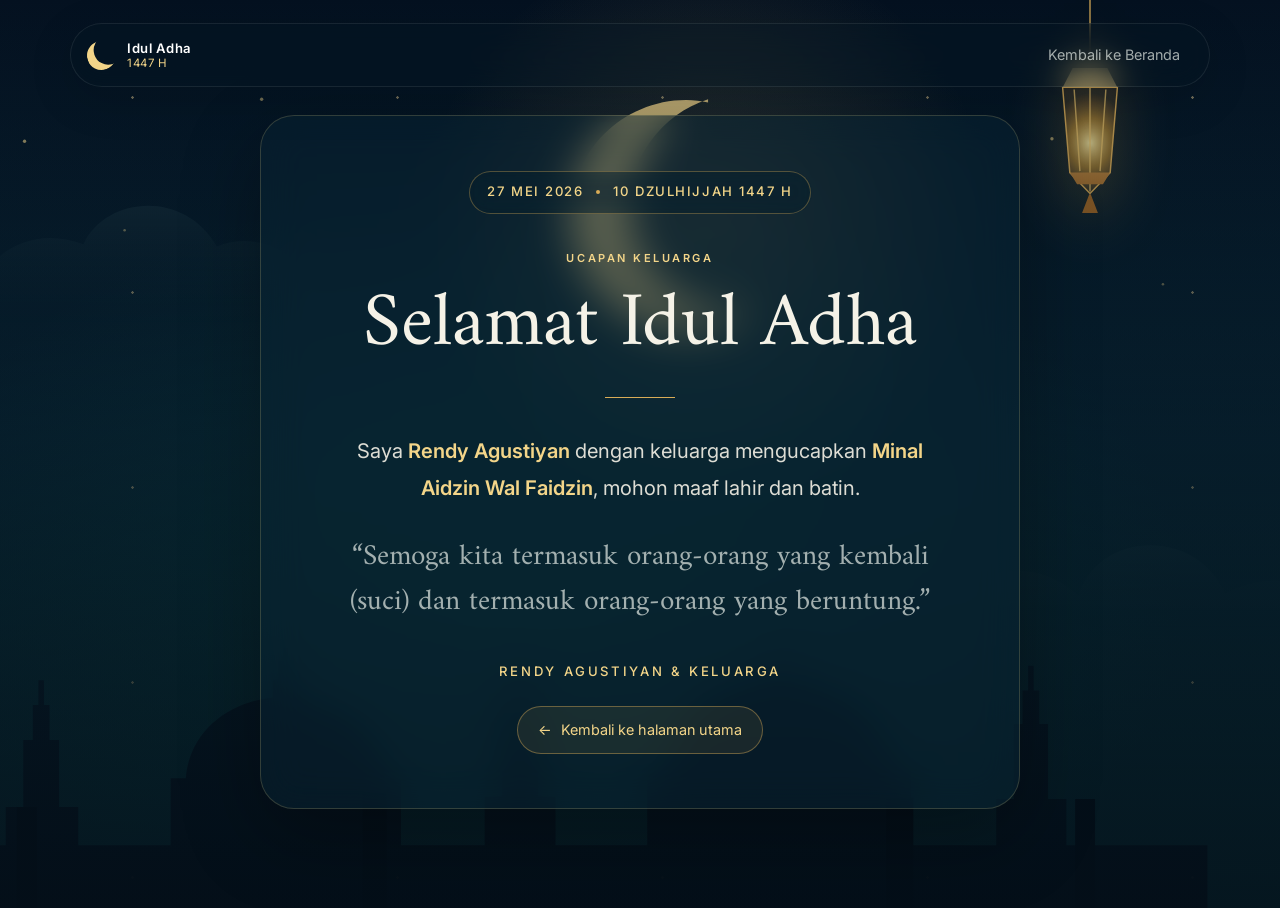
<file: pesan.html>
<!doctype html>
<html lang="id">
  <head>
    <meta charset="utf-8">
    <meta name="viewport" content="width=device-width, initial-scale=1">
    <meta name="theme-color" content="#071b2f">
    <title>Ucapan dari Rendy Agustiyan dan Keluarga | Idul Adha 1447 H</title>
    <meta
      name="description"
      content="Ucapan Idul Adha dari Rendy Agustiyan dan keluarga untuk menyambut hari penuh keberkahan."
    >
    <link rel="preconnect" href="https://fonts.googleapis.com">
    <link rel="preconnect" href="https://fonts.gstatic.com" crossorigin>
    <link
      href="https://fonts.googleapis.com/css2?family=Amiri:wght@400;700&family=Inter:wght@400;500;600;700&display=swap"
      rel="stylesheet"
    >
    <link
      href="https://cdn.jsdelivr.net/npm/bootstrap@5.3.3/dist/css/bootstrap.min.css"
      rel="stylesheet"
    >
    <link rel="stylesheet" href="./css/style.css">
  </head>
  <body class="message-page">
    <div class="page-noise" aria-hidden="true"></div>

    <header class="site-header fixed-top">
      <nav class="container glass-nav d-flex align-items-center justify-content-between">
        <a class="brand" href="./index.html" aria-label="Kembali ke halaman utama">
          <span class="brand-crescent" aria-hidden="true"></span>
          <span>
            <strong>Idul Adha</strong>
            <small>1447 H</small>
          </span>
        </a>
        <a class="nav-link-custom" href="./index.html">Kembali ke Beranda</a>
      </nav>
    </header>

    <main class="personal-message">
      <!--
        NAMA FILE IMAGE HALAMAN UCAPAN:
        bg-langit-utama.svg, layer-awan-1.svg, layer-awan-2.svg,
        lentera-gantung.svg, siluet-masjid.svg.
        Ganti file di ./assets/img/ dengan nama yang sama untuk menyesuaikan ilustrasi.
      -->
      <div class="message-scene" aria-hidden="true">
        <div class="message-stars"></div>
        <img class="message-cloud message-cloud-left" src="./assets/img/layer-awan-1.svg" alt="">
        <img class="message-cloud message-cloud-right" src="./assets/img/layer-awan-2.svg" alt="">
        <img class="message-lantern" src="./assets/img/lentera-gantung.svg" alt="">
        <img class="message-mosque" src="./assets/img/siluet-masjid.svg" alt="">
      </div>

      <section class="container message-container" aria-label="Ucapan keluarga Rendy Agustiyan">
        <article class="message-card glass-panel reveal">
          <p class="occasion-pill message-date">27 Mei 2026 <span></span> 10 Dzulhijjah 1447 H</p>
          <p class="eyebrow accent">Ucapan Keluarga</p>
          <h1 class="message-heading">Selamat Idul Adha</h1>
          <span class="message-divider" aria-hidden="true"></span>
          <blockquote class="family-greeting">
            <p>
              Saya <strong>Rendy Agustiyan</strong> dengan keluarga mengucapkan
              <em>Minal Aidzin Wal Faidzin</em>, mohon maaf lahir dan batin.
            </p>
            <p class="blessing">
              &ldquo;Semoga kita termasuk orang-orang yang kembali (suci)
              dan termasuk orang-orang yang beruntung.&rdquo;
            </p>
          </blockquote>
          <p class="signature">Rendy Agustiyan &amp; Keluarga</p>
          <a class="back-button" href="./index.html">
            <span aria-hidden="true">&larr;</span> Kembali ke halaman utama
          </a>
        </article>
      </section>
    </main>
  </body>
</html>
</file>
<file: css/style.css>
:root {
  --night: #061627;
  --night-soft: #0c2940;
  --emerald: #0f8b72;
  --emerald-light: #35d4a8;
  --gold: #d9ac57;
  --gold-bright: #f3d589;
  --ivory: #f5f2e7;
  --muted: rgba(238, 243, 238, 0.68);
  --panel: rgba(10, 38, 53, 0.46);
  --panel-border: rgba(231, 204, 128, 0.2);
  --shadow: 0 28px 80px rgba(0, 0, 0, 0.3);
  --audio-level: 0;
  --pointer-x: 0;
  --pointer-y: 0;
  --scroll-y: 0;
}

*,
*::before,
*::after {
  box-sizing: border-box;
}

html {
  scroll-behavior: smooth;
}

body {
  min-width: 320px;
  margin: 0;
  color: var(--ivory);
  background: var(--night);
  font-family: "Inter", Arial, sans-serif;
  overflow-x: hidden;
}

body.light-mode {
  --night: #123a43;
  --night-soft: #1b5b59;
  --panel: rgba(8, 52, 55, 0.38);
}

a {
  color: inherit;
  text-decoration: none;
}

button {
  color: inherit;
}

.page-noise {
  position: fixed;
  z-index: 20;
  inset: 0;
  pointer-events: none;
  opacity: 0.14;
  background-image: radial-gradient(rgba(255, 255, 255, 0.35) 0.7px, transparent 0.7px);
  background-size: 4px 4px;
  mix-blend-mode: soft-light;
}

.site-header {
  z-index: 15;
  padding-top: clamp(0.8rem, 2vw, 1.45rem);
}

.glass-nav {
  min-height: 64px;
  padding: 0.55rem 0.7rem 0.55rem 1rem;
  border: 1px solid rgba(255, 255, 255, 0.08);
  border-radius: 999px;
  background: rgba(7, 24, 36, 0.27);
  box-shadow: 0 12px 46px rgba(0, 0, 0, 0.13);
  backdrop-filter: blur(16px);
}

.brand {
  display: flex;
  align-items: center;
  gap: 0.7rem;
  font-size: 0.82rem;
  line-height: 1.1;
  letter-spacing: 0.04em;
}

.brand strong {
  display: block;
  color: #fff;
  font-weight: 600;
}

.brand small {
  color: var(--gold-bright);
}

.brand-crescent {
  display: block;
  width: 29px;
  height: 29px;
  border-radius: 50%;
  box-shadow: inset 8px -3px 0 var(--gold-bright);
  transform: rotate(-18deg);
}

.nav-link-custom {
  padding: 0.65rem 1.1rem;
  border-radius: 999px;
  color: var(--muted);
  font-size: 0.9rem;
  transition: color 0.3s ease, background 0.3s ease;
}

.nav-link-custom:hover {
  color: #fff;
  background: rgba(255, 255, 255, 0.06);
}

.theme-switch {
  display: grid;
  width: 45px;
  height: 45px;
  place-items: center;
  border: 1px solid var(--panel-border);
  border-radius: 50%;
  background: rgba(255, 255, 255, 0.04);
  transition: transform 0.35s ease, background 0.35s ease;
}

.theme-switch:hover {
  transform: rotate(18deg);
  background: rgba(217, 172, 87, 0.15);
}

.theme-icon {
  color: var(--gold-bright);
  font-size: 1.22rem;
}

.hero {
  position: relative;
  min-height: 100vh;
  isolation: isolate;
  overflow: hidden;
  /* IMAGE: ganti aset latar utama pada path assets/img/bg-langit-utama.svg. */
  background: var(--night) url("../assets/img/bg-langit-utama.svg") center / cover no-repeat;
}

.hero::after {
  position: absolute;
  z-index: -1;
  inset: 0;
  content: "";
  background:
    radial-gradient(circle at 52% 31%, rgba(29, 147, 113, 0.1), transparent 39%),
    linear-gradient(180deg, transparent 50%, rgba(5, 18, 29, 0.9) 100%);
}

.parallax-world,
.particle-canvas {
  position: absolute;
  inset: 0;
}

.parallax-world {
  z-index: -1;
  pointer-events: none;
}

.layer {
  will-change: transform;
  transition: transform 0.2s ease-out;
}

.sky-halo {
  position: absolute;
  width: clamp(230px, 29vw, 400px);
  aspect-ratio: 1;
  top: 14%;
  left: 52%;
  border-radius: 50%;
  background: radial-gradient(circle, rgba(243, 213, 137, 0.18), transparent 67%);
  transform: translate(
    calc(-50% + var(--pointer-x) * 9px),
    calc(var(--pointer-y) * 7px + var(--scroll-y) * -0.04px)
  );
}

.stars {
  position: absolute;
  inset: 0;
  opacity: 0.6;
  background-image:
    radial-gradient(circle, rgba(255, 226, 159, 0.8) 1px, transparent 1.5px),
    radial-gradient(circle, rgba(255, 255, 255, 0.6) 1px, transparent 1.5px);
  background-position: 11% 22%, 65% 12%;
  background-size: 240px 190px, 330px 250px;
  transform: translate(
    calc(var(--pointer-x) * -5px),
    calc(var(--pointer-y) * -4px + var(--scroll-y) * -0.05px)
  );
}

.cloud {
  position: absolute;
  opacity: 0.4;
}

.cloud-one {
  top: 20%;
  left: -8%;
  width: clamp(390px, 48vw, 690px);
  transform: translate(
    calc(var(--pointer-x) * -13px),
    calc(var(--pointer-y) * -7px + var(--scroll-y) * -0.1px)
  );
}

.cloud-two {
  top: 48%;
  right: -15%;
  width: clamp(410px, 52vw, 760px);
  transform: translate(
    calc(var(--pointer-x) * 17px),
    calc(var(--pointer-y) * 10px + var(--scroll-y) * -0.16px)
  );
}

.lantern {
  position: absolute;
  top: -4px;
  width: clamp(68px, 8vw, 108px);
  filter: drop-shadow(0 9px calc(18px + var(--audio-level) * 28px) rgba(234, 174, 59, 0.57));
  transform-origin: top center;
  animation: lanternFloat 4.7s ease-in-out infinite;
}

.lantern-left {
  left: clamp(3%, 7vw, 10%);
  transform: translate(
      calc(var(--pointer-x) * -22px),
      calc(var(--pointer-y) * -10px + var(--scroll-y) * -0.22px)
    )
    rotate(calc(-3deg + var(--pointer-x) * 2deg))
    scale(calc(1 + var(--audio-level) * 0.06));
}

.lantern-right {
  right: clamp(3%, 9vw, 12%);
  width: clamp(52px, 6.7vw, 91px);
  opacity: 0.83;
  animation-delay: -1.8s;
  transform: translate(
      calc(var(--pointer-x) * 25px),
      calc(var(--pointer-y) * 13px + var(--scroll-y) * -0.3px)
    )
    rotate(calc(3deg + var(--pointer-x) * -2deg))
    scale(calc(1 + var(--audio-level) * 0.06));
}

.mosque {
  position: absolute;
  bottom: -1px;
  left: 0;
  width: 100%;
  height: min(32vh, 300px);
  object-fit: cover;
  object-position: bottom center;
  opacity: 0.9;
  transform: translateY(calc(var(--scroll-y) * 0.025px));
}

.particle-canvas {
  z-index: 1;
  width: 100%;
  height: 100%;
  pointer-events: none;
}

.hero-layout {
  position: relative;
  z-index: 2;
}

.hero-copy {
  padding-top: clamp(9rem, 18vh, 13rem);
  padding-bottom: clamp(2rem, 8vh, 4.5rem);
}

.occasion-pill {
  display: inline-flex;
  align-items: center;
  gap: 0.8rem;
  padding: 0.68rem 1.1rem;
  margin: 0 0 clamp(17rem, 37vh, 21rem);
  border: 1px solid rgba(217, 172, 87, 0.35);
  border-radius: 999px;
  color: var(--gold-bright);
  background: rgba(7, 30, 39, 0.32);
  font-size: clamp(0.72rem, 1.3vw, 0.82rem);
  font-weight: 500;
  letter-spacing: 0.12em;
  text-transform: uppercase;
  backdrop-filter: blur(10px);
}

.occasion-pill span {
  width: 4px;
  height: 4px;
  border-radius: 50%;
  background: var(--gold);
}

.hero-support {
  max-width: 480px;
  margin: 0 0 2.3rem;
  color: var(--muted);
  font-size: clamp(0.98rem, 1.55vw, 1.1rem);
  line-height: 1.8;
}

.scroll-invite {
  display: inline-flex;
  align-items: center;
  gap: 0.85rem;
  color: var(--gold-bright);
  font-size: 0.92rem;
  transition: gap 0.3s ease;
}

.scroll-invite:hover {
  gap: 1.15rem;
}

.scroll-invite span {
  position: relative;
  display: block;
  width: 38px;
  height: 1px;
  background: var(--gold);
}

.scroll-invite span::after {
  position: absolute;
  top: -3px;
  right: 0;
  width: 7px;
  height: 7px;
  border-top: 1px solid var(--gold);
  border-right: 1px solid var(--gold);
  content: "";
  transform: rotate(45deg);
}

.hero-actions {
  display: flex;
  flex-wrap: wrap;
  align-items: center;
  gap: 1.25rem 1.6rem;
}

.message-button,
.back-button {
  display: inline-flex;
  align-items: center;
  justify-content: center;
  min-height: 48px;
  padding: 0.72rem 1.25rem;
  border: 1px solid rgba(217, 172, 87, 0.42);
  border-radius: 999px;
  color: var(--gold-bright);
  background: rgba(217, 172, 87, 0.09);
  font-size: 0.9rem;
  transition: transform 0.3s ease, background 0.3s ease, border-color 0.3s ease;
}

.message-button:hover,
.back-button:hover {
  border-color: var(--gold-bright);
  color: var(--ivory);
  background: rgba(217, 172, 87, 0.19);
  transform: translateY(-2px);
}

.glass-panel {
  border: 1px solid var(--panel-border);
  background: var(--panel);
  box-shadow: var(--shadow);
  backdrop-filter: blur(21px);
}

.audio-card {
  width: min(100%, 390px);
  padding: clamp(1.3rem, 3vw, 1.7rem);
  border-radius: 26px;
}

.audio-card-top {
  display: flex;
  justify-content: space-between;
  margin-bottom: 1.6rem;
}

.eyebrow {
  margin: 0 0 0.36rem;
  color: var(--gold-bright);
  font-size: 0.69rem;
  font-weight: 600;
  letter-spacing: 0.23em;
  text-transform: uppercase;
}

.audio-card h2 {
  margin: 0;
  font-size: 1.12rem;
  font-weight: 500;
}

.live-dot {
  width: 9px;
  height: 9px;
  margin-top: 7px;
  border-radius: 50%;
  background: rgba(217, 172, 87, 0.45);
  transition: box-shadow 0.3s ease, background 0.3s ease;
}

.is-playing .live-dot {
  background: var(--emerald-light);
  box-shadow: 0 0 0 7px rgba(53, 212, 168, 0.11), 0 0 15px var(--emerald-light);
}

.equalizer {
  display: flex;
  align-items: center;
  gap: 5px;
  height: 70px;
  margin-bottom: 1.45rem;
}

.equalizer span {
  flex: 1;
  height: calc(8% + var(--bar-height, 15%) + var(--audio-level) * 26%);
  min-height: 4px;
  border-radius: 7px;
  background: linear-gradient(180deg, var(--gold-bright), rgba(15, 139, 114, 0.55));
  opacity: 0.72;
  transition: height 0.09s linear;
}

.audio-controls {
  display: flex;
  align-items: center;
  gap: 0.9rem;
}

.play-button,
.volume-button {
  flex-shrink: 0;
  display: grid;
  place-items: center;
  border: 0;
  transition: transform 0.3s ease, background 0.3s ease;
}

.play-button {
  width: 48px;
  height: 48px;
  border-radius: 50%;
  background: var(--gold);
}

.play-button:hover {
  transform: scale(1.06);
  background: var(--gold-bright);
}

.play-shape {
  width: 0;
  height: 0;
  margin-left: 3px;
  border-top: 8px solid transparent;
  border-bottom: 8px solid transparent;
  border-left: 12px solid var(--night);
}

.is-playing .play-shape {
  width: 13px;
  height: 15px;
  margin-left: 0;
  border: 0;
  border-right: 4px solid var(--night);
  border-left: 4px solid var(--night);
}

.track-meta {
  flex: 1;
  min-width: 0;
}

.track-meta p {
  overflow: hidden;
  margin: 0 0 0.55rem;
  color: var(--muted);
  font-size: 0.77rem;
  text-overflow: ellipsis;
  white-space: nowrap;
}

.progress-track {
  overflow: hidden;
  height: 3px;
  border-radius: 4px;
  background: rgba(255, 255, 255, 0.12);
}

.progress-track span {
  display: block;
  width: 0;
  height: 100%;
  border-radius: inherit;
  background: var(--gold-bright);
}

.volume-button {
  width: 35px;
  height: 35px;
  border-radius: 50%;
  color: var(--gold-bright);
  background: transparent;
}

.volume-button:hover,
.volume-button.muted {
  background: rgba(217, 172, 87, 0.13);
}

.asset-hint {
  margin: 1.2rem 0 0;
  padding: 0.75rem;
  border-radius: 10px;
  color: rgba(245, 242, 231, 0.82);
  background: rgba(217, 172, 87, 0.1);
  font-size: 0.74rem;
  line-height: 1.55;
}

.meaning-section {
  position: relative;
  z-index: 3;
  padding: clamp(4.6rem, 9vw, 7rem) 0 2.3rem;
  background:
    radial-gradient(circle at 16% 12%, rgba(15, 139, 114, 0.19), transparent 33%),
    linear-gradient(180deg, #061624, #04121d);
}

.accent {
  margin-bottom: 1rem;
}

.meaning-title {
  max-width: 460px;
  margin: 0;
  font-family: "Amiri", Georgia, serif;
  font-size: clamp(2.35rem, 5vw, 3.55rem);
  font-weight: 400;
  line-height: 1.17;
}

.value-card {
  min-height: 210px;
  padding: 1.45rem 1.25rem;
  border-radius: 19px;
  transition: transform 0.35s ease, border-color 0.35s ease;
}

.value-card:hover {
  border-color: rgba(217, 172, 87, 0.43);
  transform: translateY(-7px);
}

.value-card span {
  color: var(--gold);
  font-size: 0.72rem;
  letter-spacing: 0.2em;
}

.value-card h3 {
  margin: 2rem 0 0.65rem;
  font-size: 1.12rem;
}

.value-card p {
  margin: 0;
  color: var(--muted);
  font-size: 0.86rem;
  line-height: 1.65;
}

.page-footer {
  display: flex;
  justify-content: space-between;
  gap: 1rem;
  margin-top: clamp(4.5rem, 10vw, 7rem);
  padding-top: 1.5rem;
  border-top: 1px solid rgba(217, 172, 87, 0.14);
  color: var(--muted);
  font-size: 0.84rem;
}

.page-footer p {
  margin: 0;
  color: var(--gold-bright);
}

.page-footer a {
  transition: color 0.3s ease;
}

.page-footer a:hover {
  color: var(--gold-bright);
}

.message-view-open {
  overflow: hidden;
}

.message-overlay.personal-message {
  position: fixed;
  z-index: 30;
  inset: 0;
  display: none;
  overflow-x: hidden;
  overflow-y: auto;
}

.message-overlay:target {
  display: block;
}

.message-overlay .message-card {
  animation: riseIn 0.55s both;
}

.personal-message {
  position: relative;
  min-height: 100vh;
  isolation: isolate;
  overflow: hidden;
  background: var(--night) url("../assets/img/bg-langit-utama.svg") center / cover no-repeat;
}

.personal-message::after {
  position: absolute;
  z-index: -1;
  inset: 0;
  content: "";
  background: linear-gradient(180deg, rgba(4, 17, 32, 0.12), rgba(4, 14, 24, 0.82));
}

.message-scene {
  position: absolute;
  z-index: -1;
  inset: 0;
  pointer-events: none;
}

.message-stars {
  position: absolute;
  inset: 0;
  opacity: 0.6;
  background-image: radial-gradient(circle, rgba(255, 226, 159, 0.85) 1px, transparent 1.5px);
  background-size: 265px 195px;
}

.message-cloud {
  position: absolute;
  opacity: 0.32;
}

.message-cloud-left {
  top: 20%;
  left: -11%;
  width: clamp(360px, 44vw, 650px);
}

.message-cloud-right {
  right: -13%;
  bottom: 26%;
  width: clamp(420px, 50vw, 740px);
}

.message-lantern {
  position: absolute;
  top: 0;
  right: clamp(4%, 11vw, 15%);
  width: clamp(68px, 8vw, 98px);
  filter: drop-shadow(0 13px 30px rgba(234, 174, 59, 0.48));
  animation: lanternFloat 4.7s ease-in-out infinite;
}

.message-mosque {
  position: absolute;
  right: 0;
  bottom: -1px;
  left: 0;
  width: 100%;
  height: min(31vh, 290px);
  object-fit: cover;
  object-position: bottom;
  opacity: 0.88;
}

.message-container {
  display: flex;
  justify-content: center;
  align-items: center;
  min-height: 100vh;
  padding-top: 7.2rem;
  padding-bottom: clamp(4.5rem, 11vh, 7rem);
}

.message-card {
  width: min(100%, 760px);
  padding: clamp(1.65rem, 5.5vw, 3.4rem);
  border-radius: clamp(22px, 4vw, 34px);
  text-align: center;
}

.message-date {
  margin: 0 auto clamp(1.7rem, 4vw, 2.25rem);
}

.message-heading {
  margin: 0;
  font-family: "Amiri", Georgia, serif;
  color: var(--ivory);
  font-size: clamp(3rem, 7.2vw, 4.8rem);
  font-weight: 400;
  line-height: 1.12;
}

.message-divider {
  display: block;
  width: 70px;
  height: 1px;
  margin: clamp(1.25rem, 3vw, 1.8rem) auto clamp(1.45rem, 4vw, 2.1rem);
  background: var(--gold);
}

.family-greeting {
  max-width: 610px;
  margin: 0 auto;
  color: rgba(245, 242, 231, 0.9);
  font-size: clamp(1.03rem, 2.3vw, 1.26rem);
  line-height: 1.85;
}

.family-greeting strong,
.family-greeting em {
  color: var(--gold-bright);
  font-style: normal;
  font-weight: 600;
}

.family-greeting .blessing {
  margin-top: clamp(1.15rem, 3vw, 1.7rem);
  color: var(--muted);
  font-family: "Amiri", Georgia, serif;
  font-size: clamp(1.45rem, 3.2vw, 1.82rem);
  line-height: 1.55;
}

.signature {
  margin: clamp(1.8rem, 4vw, 2.4rem) 0 1.5rem;
  color: var(--gold-bright);
  font-size: 0.82rem;
  font-weight: 500;
  letter-spacing: 0.2em;
  text-transform: uppercase;
}

.back-button {
  gap: 0.55rem;
}

.reveal {
  opacity: 0;
  transform: translateY(17px);
  animation: riseIn 0.8s forwards;
}

.hero-support {
  animation-delay: 0.25s;
}

.hero-actions {
  animation-delay: 0.42s;
}

.audio-card {
  animation-delay: 0.48s;
}

@keyframes riseIn {
  to {
    opacity: 1;
    transform: translateY(0);
  }
}

@keyframes lanternFloat {
  0%,
  100% {
    margin-top: 0;
  }
  50% {
    margin-top: 10px;
  }
}

@media (pointer: fine) {
  body.cursor-enabled,
  body.cursor-enabled a,
  body.cursor-enabled button {
    cursor: none;
  }

  .cursor-core {
    position: fixed;
    z-index: 100;
    top: 0;
    left: 0;
    display: none;
    width: 28px;
    height: 28px;
    margin: -14px 0 0 -14px;
    pointer-events: none;
    /* IMAGE: kursor visual dapat diganti di assets/img/kursor-cahaya.svg. */
    background: url("../assets/img/kursor-cahaya.svg") center / contain no-repeat;
    transform: translate3d(var(--cursor-left, -30px), var(--cursor-top, -30px), 0);
  }

  body.cursor-enabled .cursor-core {
    display: block;
  }

  .cursor-trail {
    position: fixed;
    z-index: 99;
    width: 7px;
    height: 7px;
    margin: -3.5px 0 0 -3.5px;
    border-radius: 50%;
    pointer-events: none;
    background: var(--gold-bright);
    box-shadow: 0 0 13px var(--gold);
    animation: trailFade 0.56s forwards;
  }
}

@keyframes trailFade {
  to {
    opacity: 0;
    transform: scale(0);
  }
}

@media (max-width: 991.98px) {
  .hero-copy {
    min-height: 67vh;
    padding-bottom: 0;
  }

  .occasion-pill {
    margin-bottom: clamp(14.5rem, 35vh, 19rem);
  }

  .audio-card {
    margin: 0 auto 3.5rem;
  }

  .lantern-right {
    display: none;
  }
}

@media (max-width: 767.98px) {
  .site-header {
    padding: 0.85rem 0.75rem 0;
  }

  .glass-nav {
    min-height: 60px;
    padding: 0.45rem 0.48rem 0.45rem 0.82rem;
  }

  .brand {
    gap: 0.56rem;
    font-size: 0.78rem;
  }

  .brand-crescent {
    width: 26px;
    height: 26px;
    box-shadow: inset 7px -3px 0 var(--gold-bright);
  }

  .nav-link-custom {
    padding: 0.55rem 0.7rem;
    font-size: 0.84rem;
  }

  .theme-switch {
    width: 42px;
    height: 42px;
  }

  .hero {
    background-position: left center;
  }

  .hero::after {
    background:
      radial-gradient(circle at 50% 37%, rgba(29, 147, 113, 0.15), transparent 43%),
      linear-gradient(180deg, transparent 45%, rgba(5, 18, 29, 0.9) 100%);
  }

  .sky-halo {
    top: 27%;
    left: 50%;
    opacity: 0.48;
  }

  .cloud-one {
    top: 31%;
    opacity: 0.25;
  }

  .cloud-two {
    top: 60%;
    opacity: 0.27;
  }

  .lantern-left {
    right: 8%;
    left: auto;
    width: 62px;
  }

  .mosque {
    height: min(24vh, 220px);
    opacity: 0.65;
  }

  .hero-copy {
    min-height: 0;
    padding-top: 7.3rem;
    padding-bottom: 2rem;
  }

  .occasion-pill {
    margin-bottom: clamp(13.2rem, 34vh, 16.2rem);
    padding: 0.62rem 0.86rem;
    letter-spacing: 0.075em;
  }

  .hero-support {
    margin-bottom: 1.8rem;
    font-size: 0.98rem;
    line-height: 1.68;
  }

  .hero-actions {
    gap: 1.15rem 1.4rem;
  }

  .audio-card {
    margin-top: 0;
    margin-bottom: 2.75rem;
  }
}

@media (max-width: 575.98px) {
  .site-header {
    padding-inline: 0.6rem;
  }

  .hero-copy {
    padding-top: 7.4rem;
  }

  .occasion-pill {
    gap: 0.54rem;
    padding-inline: 0.77rem;
    letter-spacing: 0.06em;
  }

  .page-footer {
    flex-direction: column;
  }

  .hero-actions {
    align-items: flex-start;
    flex-direction: column;
  }

  .message-container {
    padding-top: 6.8rem;
    align-items: flex-start;
  }

  .message-lantern {
    display: none;
  }
}

@media (prefers-reduced-motion: reduce) {
  *,
  *::before,
  *::after {
    scroll-behavior: auto !important;
    animation-duration: 0.01ms !important;
    animation-iteration-count: 1 !important;
    transition-duration: 0.01ms !important;
  }
}
</file>
